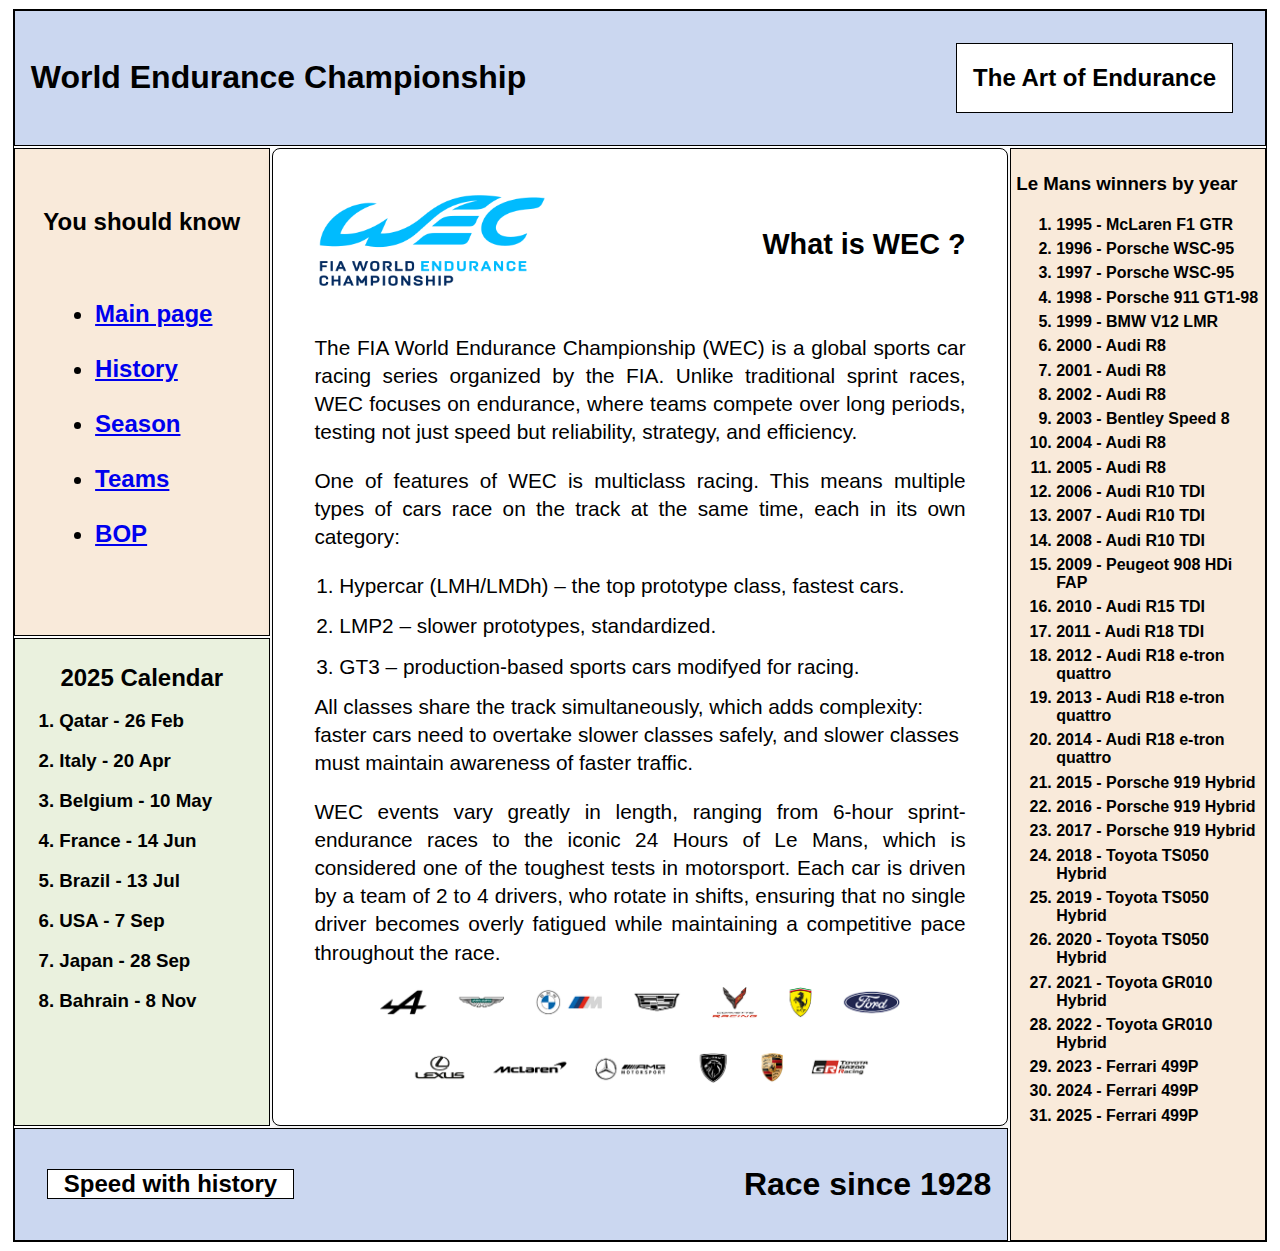
<file: index.html>
<!DOCTYPE html>
<html lang="uk">
<head>
    <meta charset="UTF-8">
    <meta name="viewport" content="width=device-width, initial-scale=1.0">
    <title>WEC</title>
    <link rel="stylesheet" href="styles.css">
</head>
<body>
    <div id="page">
        <div class="blue content_div" id="block1">
            <h1>World Endurance Championship</h1>
            <div id="x">
            	<h2>The Art of Endurance</h2>
        	</div>
        </div>

        <div class="orange content_div" id="block2">
            <h2>You should know</h2>
            <h2>
            	<ul>
                	<li><a href="index.html">Main page</a></li>
                	<li><a href="history.html">History</a></li>
                	<li><a href="season.html">Season</a></li>
                	<li><a href="teams.html">Teams</a></li>
                	<li><a href="bop.html">BOP</a></li>
            	</ul>
        	</h2>
        </div>

        <div class="white content_div" id="block3">
        	<div id="block3-header">
        		<a href="https://www.fiawec.com/en/"><img src="images1/logo.png" id="logo"></a>
      			<h1 id="block3-title">What is WEC ?</h1>
      		</div>
            <p>The FIA World Endurance Championship (WEC) is a global sports car racing series organized by the FIA. Unlike traditional sprint races, WEC focuses on endurance, where teams compete over long periods, testing not just speed but reliability, strategy, and efficiency.</p>
            <p>One of features of WEC is multiclass racing. This means multiple types of cars race on the track at the same time, each in its own category:
            	<ol>
            		<li>Hypercar (LMH/LMDh) – the top prototype class, fastest cars.</li>
            		<li>LMP2 – slower prototypes, standardized.</li>
            		<li>GT3 – production-based sports cars modifyed for racing.</li>
            	</ol>
            	All classes share the track simultaneously, which adds complexity: faster cars need to overtake slower classes safely, and slower classes must maintain awareness of faster traffic.
            </p>
            <p>WEC events vary greatly in length, ranging from 6-hour sprint-endurance races to the iconic 24 Hours of Le Mans, which is considered one of the toughest tests in motorsport. Each car is driven by a team of 2 to 4 drivers, who rotate in shifts, ensuring that no single driver becomes overly fatigued while maintaining a competitive pace throughout the race.</p>
            <img src="images1/manufactures.png" id="manufactures" usemap="#manufactures">
        </div>

        <div class="green content_div" id="block5">
            <h2>2025 Calendar</h2>
            <h3>
            	<ol>
                	<li>Qatar - 26 Feb</li>
                	<li>Italy - 20 Apr</li>
                	<li>Belgium - 10 May</li>
                	<li>France - 14 Jun</li>
                	<li>Brazil - 13 Jul</li>
                	<li>USA - 7 Sep</li>
                	<li>Japan - 28 Sep</li>
                	<li>Bahrain - 8 Nov</li>
            	</ol>
        	</h3>
        </div>

        <div class="orange content_div" id="block4">
            <h3>Le Mans winners by year</h3>
            <h4>
            	<ol>
    				<li>1995 - McLaren F1 GTR</li>
    				<li>1996 - Porsche WSC-95</li>
    				<li>1997 - Porsche WSC-95</li>
    				<li>1998 - Porsche 911 GT1-98</li>
    				<li>1999 - BMW V12 LMR</li>
    				<li>2000 - Audi R8</li>
    				<li>2001 - Audi R8</li>
    				<li>2002 - Audi R8</li>
    				<li>2003 - Bentley Speed 8</li>
    				<li>2004 - Audi R8</li>
    				<li>2005 - Audi R8</li>
    				<li>2006 - Audi R10 TDI</li>
    				<li>2007 - Audi R10 TDI</li>
    				<li>2008 - Audi R10 TDI</li>
    				<li>2009 - Peugeot 908 HDi FAP</li>
    				<li>2010 - Audi R15 TDI</li>
    				<li>2011 - Audi R18 TDI</li>
    				<li>2012 - Audi R18 e-tron quattro</li>
    				<li>2013 - Audi R18 e-tron quattro</li>
    				<li>2014 - Audi R18 e-tron quattro</li>
    				<li>2015 - Porsche 919 Hybrid</li>
    				<li>2016 - Porsche 919 Hybrid</li>
    				<li>2017 - Porsche 919 Hybrid</li>
    				<li>2018 - Toyota TS050 Hybrid</li>
    				<li>2019 - Toyota TS050 Hybrid</li>
    				<li>2020 - Toyota TS050 Hybrid</li>
    				<li>2021 - Toyota GR010 Hybrid</li>
    				<li>2022 - Toyota GR010 Hybrid</li>
    				<li>2023 - Ferrari 499P</li>
    				<li>2024 - Ferrari 499P</li>
    				<li>2025 - Ferrari 499P</li>
            	</ol>
        	</h4>
        </div>

        <div class="blue content_div" id="block6">
        	<div id="y">
            	<h2>Speed with history</h2>
        	</div>
            <h1>Race since 1928</h1>
        </div>
    </div>

    <map name="manufactures">
    	<area shape="rect" coords="0,0,120,80" href="https://www.alpinecars.fr/championnat-wec.html">
    	<area shape="rect" coords="120,0,260,80" href="https://www.astonmartin.com/en">
    	<area shape="rect" coords="290,0,450,80" href="https://www.bmw-m.com/en/fastlane/motorsport/racing-series/fia-wec.html">
    	<area shape="rect" coords="470,0,600,80" href="https://www.cadillac.com/performance/racing">
    	<area shape="rect" coords="630,0,750,80" href="https://corvetteracing.com/">
    	<area shape="rect" coords="775,0,855,80" href="https://www.ferrari.com/en-EN/competizioni-gt/fia-wec-world-endurance-championship">
    	<area shape="rect" coords="880,0,1100,80" href="https://performance.ford.com/motorsport/road-racing">
    	<area shape="rect" coords="50,100,190,190" href="https://discoverlexus.com/stories/lexus-motorsport/world-endurance-championship">
    	<area shape="rect" coords="210,100,370,190" href="https://www.mclaren.com/racing/">
    	<area shape="rect" coords="400,100,560,190" href="https://www.mercedes-amg.com/en/gt-racing">
    	<area shape="rect" coords="610,100,680,190" href="https://peugeot-sport.com/endurance/">
    	<area shape="rect" coords="720,100,790,190" href="https://racing.porsche.com/series/wec">
    	<area shape="rect" coords="820,100,970,190" href="https://toyotagazooracing.com/wec/">
    </map>
</body>
</html>
</file>
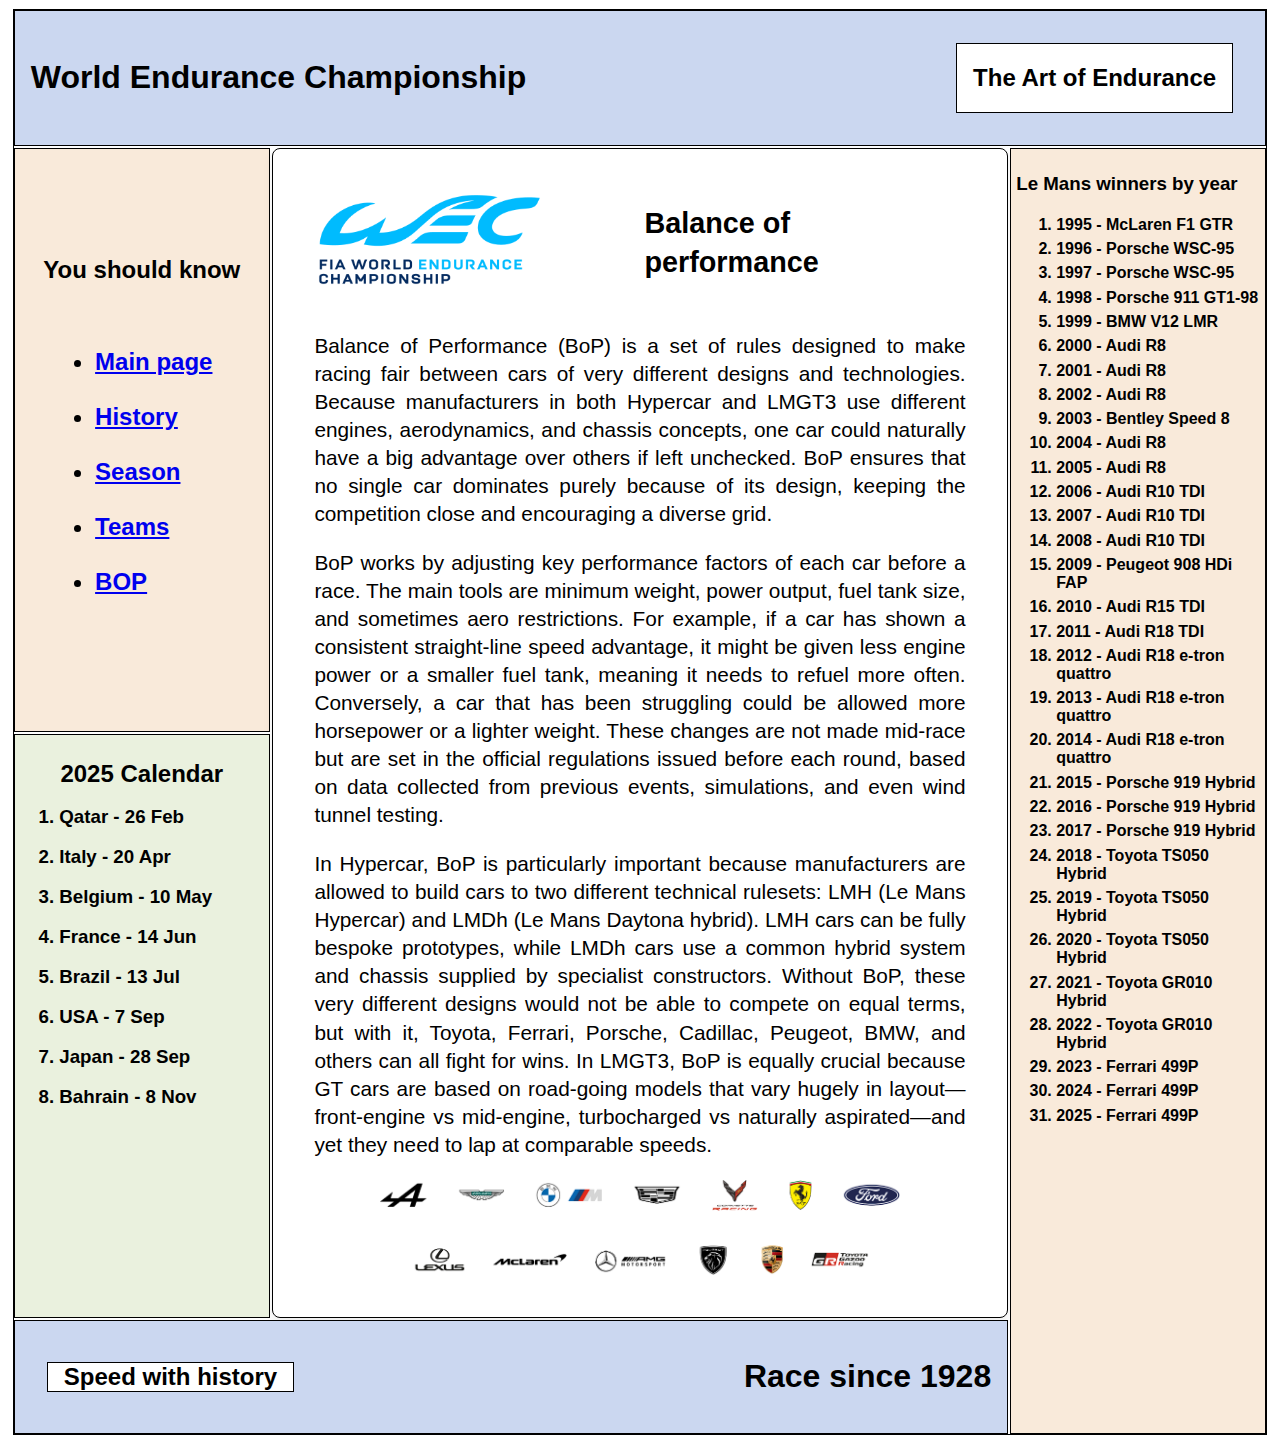
<file: bop.html>
<!DOCTYPE html>
<html lang="uk">
<head>
    <meta charset="UTF-8">
    <meta name="viewport" content="width=device-width, initial-scale=1.0">
    <title>WEC</title>
    <link rel="stylesheet" href="styles.css">
</head>
<body>
    <div id="page">
        <div class="blue content_div" id="block1">
            <h1>World Endurance Championship</h1>
            <div id="x">
                <h2>The Art of Endurance</h2>
            </div>
        </div>

        <div class="orange content_div" id="block2">
            <h2>You should know</h2>
            <h2>
                <ul>
                    <li><a href="index.html">Main page</a></li>
                    <li><a href="history.html">History</a></li>
                    <li><a href="season.html">Season</a></li>
                    <li><a href="teams.html">Teams</a></li>
                    <li><a href="bop.html">BOP</a></li>
                </ul>
            </h2>
        </div>

        <div class="white content_div" id="block3">
            <div id="block3-header">
                <a href="https://www.fiawec.com/en/"><img src="images1/logo.png" id="logo"></a>
                <h1 id="block3-title">Balance of performance</h1>
            </div>
            <p>
                Balance of Performance (BoP) is a set of rules designed to make racing fair between cars of very different designs and technologies. Because manufacturers in both Hypercar and LMGT3 use different engines, aerodynamics, and chassis concepts, one car could naturally have a big advantage over others if left unchecked. BoP ensures that no single car dominates purely because of its design, keeping the competition close and encouraging a diverse grid.
            </p>
            <p>
                BoP works by adjusting key performance factors of each car before a race. The main tools are minimum weight, power output, fuel tank size, and sometimes aero restrictions. For example, if a car has shown a consistent straight-line speed advantage, it might be given less engine power or a smaller fuel tank, meaning it needs to refuel more often. Conversely, a car that has been struggling could be allowed more horsepower or a lighter weight. These changes are not made mid-race but are set in the official regulations issued before each round, based on data collected from previous events, simulations, and even wind tunnel testing.
            </p>
            <p>
                In Hypercar, BoP is particularly important because manufacturers are allowed to build cars to two different technical rulesets: LMH (Le Mans Hypercar) and LMDh (Le Mans Daytona hybrid). LMH cars can be fully bespoke prototypes, while LMDh cars use a common hybrid system and chassis supplied by specialist constructors. Without BoP, these very different designs would not be able to compete on equal terms, but with it, Toyota, Ferrari, Porsche, Cadillac, Peugeot, BMW, and others can all fight for wins. In LMGT3, BoP is equally crucial because GT cars are based on road-going models that vary hugely in layout—front-engine vs mid-engine, turbocharged vs naturally aspirated—and yet they need to lap at comparable speeds.
            </p>
            <img src="images1/manufactures.png" id="manufactures" usemap="#manufactures">
        </div>

        <div class="green content_div" id="block5">
            <h2>2025 Calendar</h2>
            <h3>
                <ol>
                    <li>Qatar - 26 Feb</li>
                    <li>Italy - 20 Apr</li>
                    <li>Belgium - 10 May</li>
                    <li>France - 14 Jun</li>
                    <li>Brazil - 13 Jul</li>
                    <li>USA - 7 Sep</li>
                    <li>Japan - 28 Sep</li>
                    <li>Bahrain - 8 Nov</li>
                </ol>
            </h3>
        </div>

        <div class="orange content_div" id="block4">
            <h3>Le Mans winners by year</h3>
            <h4>
                <ol>
                    <li>1995 - McLaren F1 GTR</li>
                    <li>1996 - Porsche WSC-95</li>
                    <li>1997 - Porsche WSC-95</li>
                    <li>1998 - Porsche 911 GT1-98</li>
                    <li>1999 - BMW V12 LMR</li>
                    <li>2000 - Audi R8</li>
                    <li>2001 - Audi R8</li>
                    <li>2002 - Audi R8</li>
                    <li>2003 - Bentley Speed 8</li>
                    <li>2004 - Audi R8</li>
                    <li>2005 - Audi R8</li>
                    <li>2006 - Audi R10 TDI</li>
                    <li>2007 - Audi R10 TDI</li>
                    <li>2008 - Audi R10 TDI</li>
                    <li>2009 - Peugeot 908 HDi FAP</li>
                    <li>2010 - Audi R15 TDI</li>
                    <li>2011 - Audi R18 TDI</li>
                    <li>2012 - Audi R18 e-tron quattro</li>
                    <li>2013 - Audi R18 e-tron quattro</li>
                    <li>2014 - Audi R18 e-tron quattro</li>
                    <li>2015 - Porsche 919 Hybrid</li>
                    <li>2016 - Porsche 919 Hybrid</li>
                    <li>2017 - Porsche 919 Hybrid</li>
                    <li>2018 - Toyota TS050 Hybrid</li>
                    <li>2019 - Toyota TS050 Hybrid</li>
                    <li>2020 - Toyota TS050 Hybrid</li>
                    <li>2021 - Toyota GR010 Hybrid</li>
                    <li>2022 - Toyota GR010 Hybrid</li>
                    <li>2023 - Ferrari 499P</li>
                    <li>2024 - Ferrari 499P</li>
                    <li>2025 - Ferrari 499P</li>
                </ol>
            </h4>
        </div>

        <div class="blue content_div" id="block6">
            <div id="y">
                <h2>Speed with history</h2>
            </div>
            <h1>Race since 1928</h1>
        </div>
    </div>

    <map name="manufactures">
        <area shape="rect" coords="0,0,120,80" href="https://www.alpinecars.fr/championnat-wec.html">
        <area shape="rect" coords="120,0,260,80" href="https://www.astonmartin.com/en">
        <area shape="rect" coords="290,0,450,80" href="https://www.bmw-m.com/en/fastlane/motorsport/racing-series/fia-wec.html">
        <area shape="rect" coords="470,0,600,80" href="https://www.cadillac.com/performance/racing">
        <area shape="rect" coords="630,0,750,80" href="https://corvetteracing.com/">
        <area shape="rect" coords="775,0,855,80" href="https://www.ferrari.com/en-EN/competizioni-gt/fia-wec-world-endurance-championship">
        <area shape="rect" coords="880,0,1100,80" href="https://performance.ford.com/motorsport/road-racing">
        <area shape="rect" coords="50,100,190,190" href="https://discoverlexus.com/stories/lexus-motorsport/world-endurance-championship">
        <area shape="rect" coords="210,100,370,190" href="https://www.mclaren.com/racing/">
        <area shape="rect" coords="400,100,560,190" href="https://www.mercedes-amg.com/en/gt-racing">
        <area shape="rect" coords="610,100,680,190" href="https://peugeot-sport.com/endurance/">
        <area shape="rect" coords="720,100,790,190" href="https://racing.porsche.com/series/wec">
        <area shape="rect" coords="820,100,970,190" href="https://toyotagazooracing.com/wec/">
    </map>
</body>
</html>
</file>
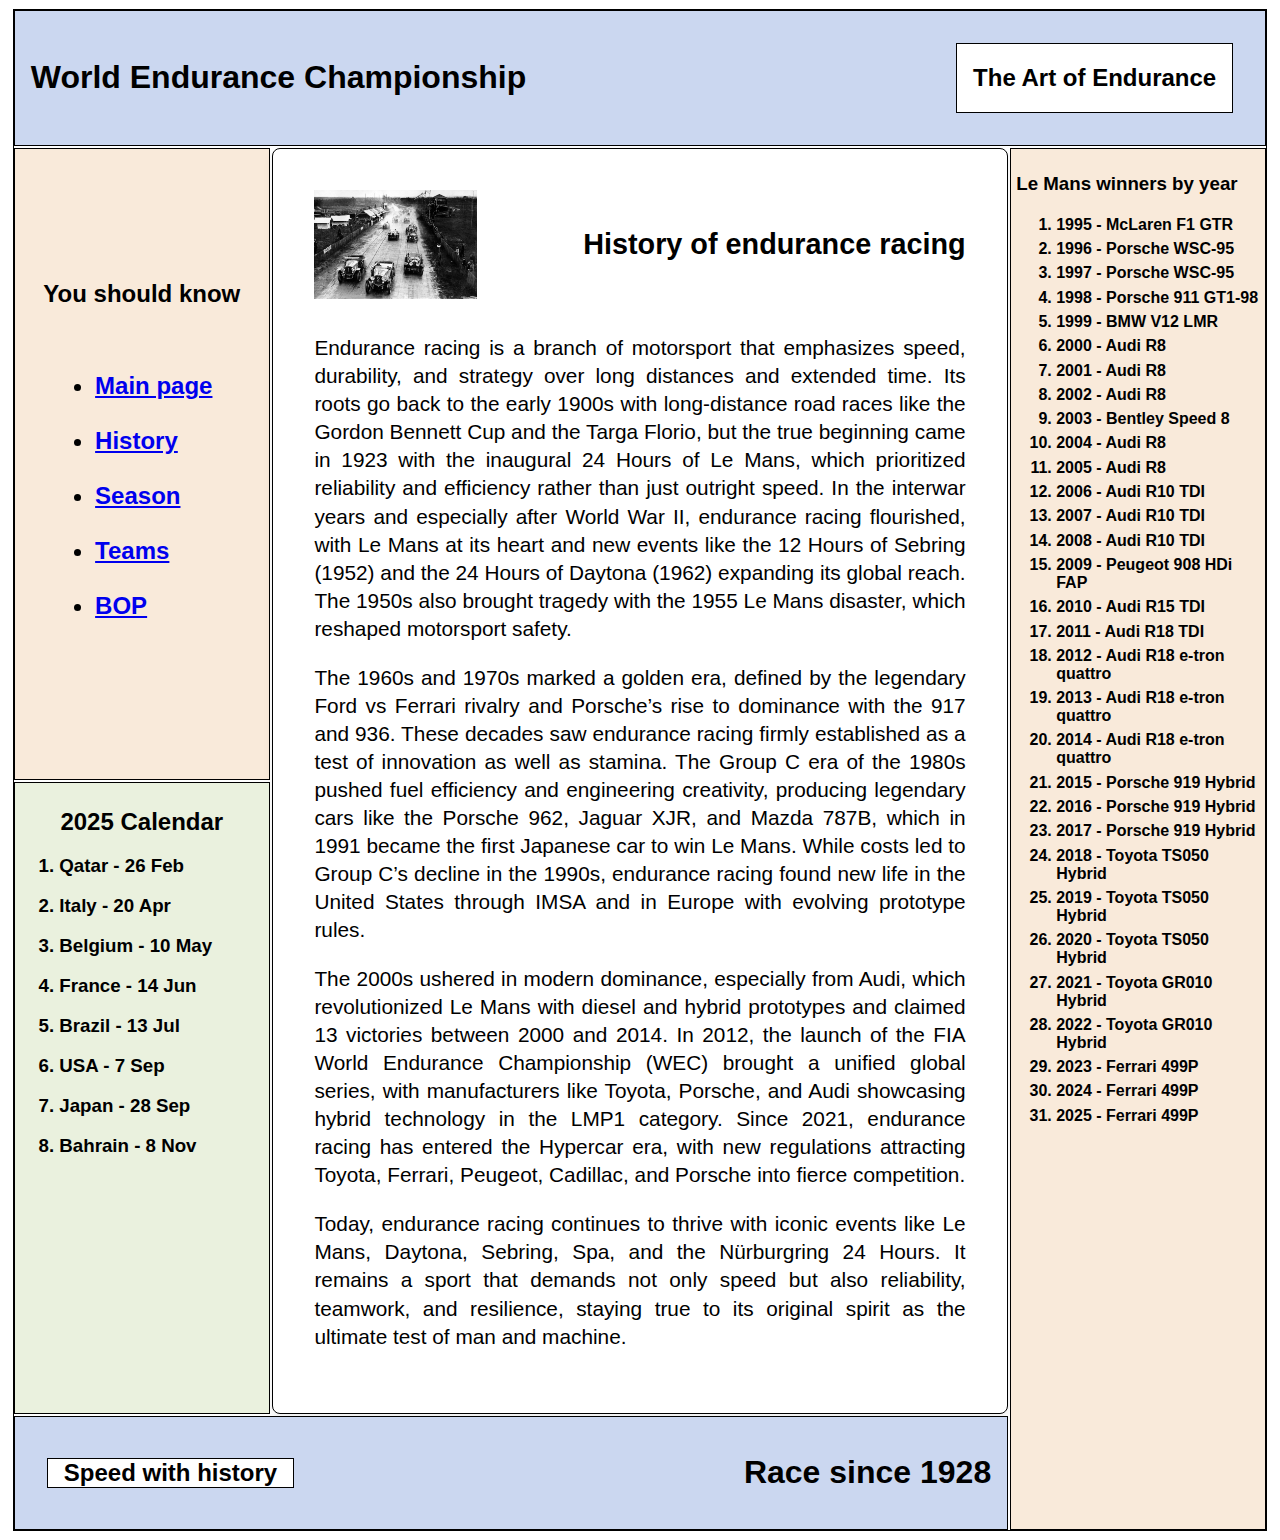
<file: history.html>
<!DOCTYPE html>
<html lang="uk">
<head>
    <meta charset="UTF-8">
    <meta name="viewport" content="width=device-width, initial-scale=1.0">
    <title>WEC</title>
    <link rel="stylesheet" href="styles.css">
</head>
<body>
    <div id="page">
        <div class="blue content_div" id="block1">
            <h1>World Endurance Championship</h1>
            <div id="x">
                <h2>The Art of Endurance</h2>
            </div>
        </div>

        <div class="orange content_div" id="block2">
            <h2>You should know</h2>
            <h2>
                <ul>
                    <li><a href="index.html">Main page</a></li>
                    <li><a href="history.html">History</a></li>
                    <li><a href="season.html">Season</a></li>
                    <li><a href="teams.html">Teams</a></li>
                    <li><a href="bop.html">BOP</a></li>
                </ul>
            </h2>
        </div>

        <div class="white content_div" id="block3">
            <div id="block3-header">
                <img src="images1/history.jpg" id="history">
                <h1 id="block3-title">History of endurance racing</h1>
            </div>
            <p>
                Endurance racing is a branch of motorsport that emphasizes speed, durability, and strategy over long distances and extended time. Its roots go back to the early 1900s with long-distance road races like the Gordon Bennett Cup and the Targa Florio, but the true beginning came in 1923 with the inaugural 24 Hours of Le Mans, which prioritized reliability and efficiency rather than just outright speed. In the interwar years and especially after World War II, endurance racing flourished, with Le Mans at its heart and new events like the 12 Hours of Sebring (1952) and the 24 Hours of Daytona (1962) expanding its global reach. The 1950s also brought tragedy with the 1955 Le Mans disaster, which reshaped motorsport safety.
            </p>
            <p>
                The 1960s and 1970s marked a golden era, defined by the legendary Ford vs Ferrari rivalry and Porsche’s rise to dominance with the 917 and 936. These decades saw endurance racing firmly established as a test of innovation as well as stamina. The Group C era of the 1980s pushed fuel efficiency and engineering creativity, producing legendary cars like the Porsche 962, Jaguar XJR, and Mazda 787B, which in 1991 became the first Japanese car to win Le Mans. While costs led to Group C’s decline in the 1990s, endurance racing found new life in the United States through IMSA and in Europe with evolving prototype rules.
            </p>
            <p>
                The 2000s ushered in modern dominance, especially from Audi, which revolutionized Le Mans with diesel and hybrid prototypes and claimed 13 victories between 2000 and 2014. In 2012, the launch of the FIA World Endurance Championship (WEC) brought a unified global series, with manufacturers like Toyota, Porsche, and Audi showcasing hybrid technology in the LMP1 category. Since 2021, endurance racing has entered the Hypercar era, with new regulations attracting Toyota, Ferrari, Peugeot, Cadillac, and Porsche into fierce competition.
            </p>
            <p>
                Today, endurance racing continues to thrive with iconic events like Le Mans, Daytona, Sebring, Spa, and the Nürburgring 24 Hours. It remains a sport that demands not only speed but also reliability, teamwork, and resilience, staying true to its original spirit as the ultimate test of man and machine.
            </p>
        </div>

        <div class="green content_div" id="block5">
            <h2>2025 Calendar</h2>
            <h3>
                <ol>
                    <li>Qatar - 26 Feb</li>
                    <li>Italy - 20 Apr</li>
                    <li>Belgium - 10 May</li>
                    <li>France - 14 Jun</li>
                    <li>Brazil - 13 Jul</li>
                    <li>USA - 7 Sep</li>
                    <li>Japan - 28 Sep</li>
                    <li>Bahrain - 8 Nov</li>
                </ol>
            </h3>
        </div>

        <div class="orange content_div" id="block4">
            <h3>Le Mans winners by year</h3>
            <h4>
                <ol>
                    <li>1995 - McLaren F1 GTR</li>
                    <li>1996 - Porsche WSC-95</li>
                    <li>1997 - Porsche WSC-95</li>
                    <li>1998 - Porsche 911 GT1-98</li>
                    <li>1999 - BMW V12 LMR</li>
                    <li>2000 - Audi R8</li>
                    <li>2001 - Audi R8</li>
                    <li>2002 - Audi R8</li>
                    <li>2003 - Bentley Speed 8</li>
                    <li>2004 - Audi R8</li>
                    <li>2005 - Audi R8</li>
                    <li>2006 - Audi R10 TDI</li>
                    <li>2007 - Audi R10 TDI</li>
                    <li>2008 - Audi R10 TDI</li>
                    <li>2009 - Peugeot 908 HDi FAP</li>
                    <li>2010 - Audi R15 TDI</li>
                    <li>2011 - Audi R18 TDI</li>
                    <li>2012 - Audi R18 e-tron quattro</li>
                    <li>2013 - Audi R18 e-tron quattro</li>
                    <li>2014 - Audi R18 e-tron quattro</li>
                    <li>2015 - Porsche 919 Hybrid</li>
                    <li>2016 - Porsche 919 Hybrid</li>
                    <li>2017 - Porsche 919 Hybrid</li>
                    <li>2018 - Toyota TS050 Hybrid</li>
                    <li>2019 - Toyota TS050 Hybrid</li>
                    <li>2020 - Toyota TS050 Hybrid</li>
                    <li>2021 - Toyota GR010 Hybrid</li>
                    <li>2022 - Toyota GR010 Hybrid</li>
                    <li>2023 - Ferrari 499P</li>
                    <li>2024 - Ferrari 499P</li>
                    <li>2025 - Ferrari 499P</li>
                </ol>
            </h4>
        </div>

        <div class="blue content_div" id="block6">
            <div id="y">
                <h2>Speed with history</h2>
            </div>
            <h1>Race since 1928</h1>
        </div>
    </div>

    <map name="manufactures">
        <area shape="rect" coords="0,0,120,80" href="https://www.alpinecars.fr/championnat-wec.html">
        <area shape="rect" coords="120,0,260,80" href="https://www.astonmartin.com/en">
        <area shape="rect" coords="290,0,450,80" href="https://www.bmw-m.com/en/fastlane/motorsport/racing-series/fia-wec.html">
        <area shape="rect" coords="470,0,600,80" href="https://www.cadillac.com/performance/racing">
        <area shape="rect" coords="630,0,750,80" href="https://corvetteracing.com/">
        <area shape="rect" coords="775,0,855,80" href="https://www.ferrari.com/en-EN/competizioni-gt/fia-wec-world-endurance-championship">
        <area shape="rect" coords="880,0,1100,80" href="https://performance.ford.com/motorsport/road-racing">
        <area shape="rect" coords="50,100,190,190" href="https://discoverlexus.com/stories/lexus-motorsport/world-endurance-championship">
        <area shape="rect" coords="210,100,370,190" href="https://www.mclaren.com/racing/">
        <area shape="rect" coords="400,100,560,190" href="https://www.mercedes-amg.com/en/gt-racing">
        <area shape="rect" coords="610,100,680,190" href="https://peugeot-sport.com/endurance/">
        <area shape="rect" coords="720,100,790,190" href="https://racing.porsche.com/series/wec">
        <area shape="rect" coords="820,100,970,190" href="https://toyotagazooracing.com/wec/">
    </map>
</body>
</html>
</file>
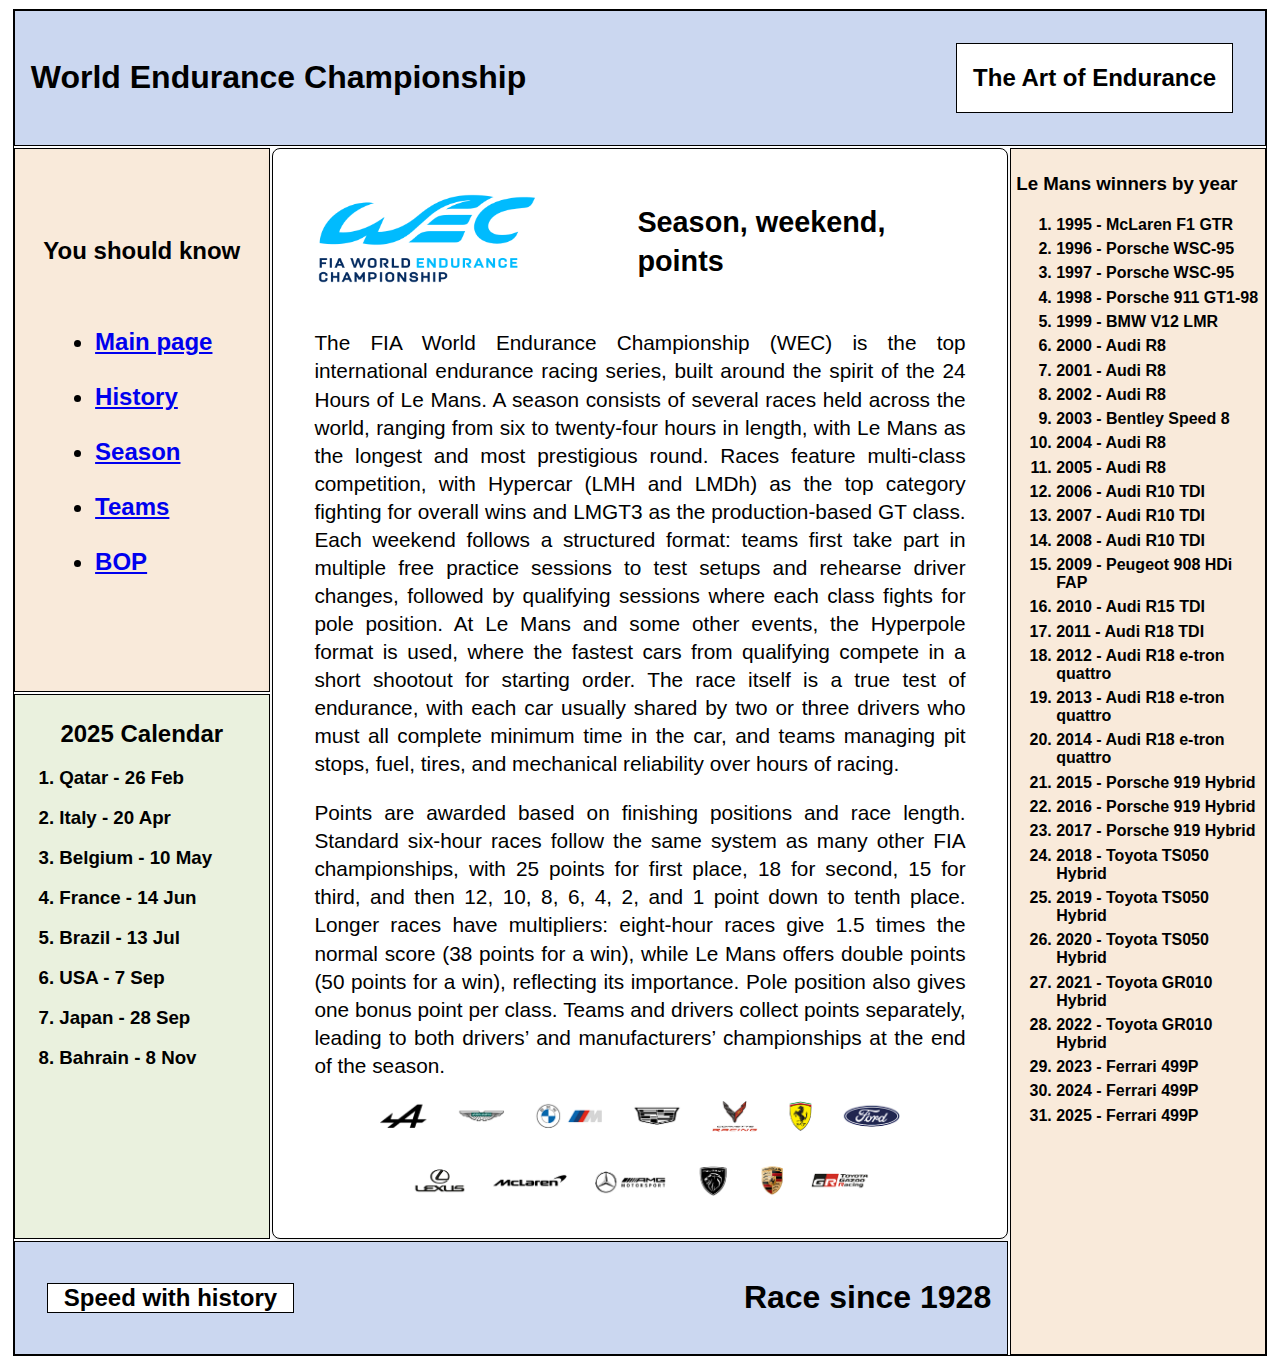
<file: season.html>
<!DOCTYPE html>
<html lang="uk">
<head>
    <meta charset="UTF-8">
    <meta name="viewport" content="width=device-width, initial-scale=1.0">
    <title>WEC</title>
    <link rel="stylesheet" href="styles.css">
</head>
<body>
    <div id="page">
        <div class="blue content_div" id="block1">
            <h1>World Endurance Championship</h1>
            <div id="x">
                <h2>The Art of Endurance</h2>
            </div>
        </div>

        <div class="orange content_div" id="block2">
            <h2>You should know</h2>
            <h2>
                <ul>
                    <li><a href="index.html">Main page</a></li>
                    <li><a href="history.html">History</a></li>
                    <li><a href="season.html">Season</a></li>
                    <li><a href="teams.html">Teams</a></li>
                    <li><a href="bop.html">BOP</a></li>
                </ul>
            </h2>
        </div>

        <div class="white content_div" id="block3">
            <div id="block3-header">
                <a href="https://www.fiawec.com/en/"><img src="images1/logo.png" id="logo"></a>
                <h1 id="block3-title">Season, weekend, points</h1>
            </div>
            <p>
                The FIA World Endurance Championship (WEC) is the top international endurance racing series, built around the spirit of the 24 Hours of Le Mans. A season consists of several races held across the world, ranging from six to twenty-four hours in length, with Le Mans as the longest and most prestigious round. Races feature multi-class competition, with Hypercar (LMH and LMDh) as the top category fighting for overall wins and LMGT3 as the production-based GT class. Each weekend follows a structured format: teams first take part in multiple free practice sessions to test setups and rehearse driver changes, followed by qualifying sessions where each class fights for pole position. At Le Mans and some other events, the Hyperpole format is used, where the fastest cars from qualifying compete in a short shootout for starting order. The race itself is a true test of endurance, with each car usually shared by two or three drivers who must all complete minimum time in the car, and teams managing pit stops, fuel, tires, and mechanical reliability over hours of racing.
            </p>
            <p>
                Points are awarded based on finishing positions and race length. Standard six-hour races follow the same system as many other FIA championships, with 25 points for first place, 18 for second, 15 for third, and then 12, 10, 8, 6, 4, 2, and 1 point down to tenth place. Longer races have multipliers: eight-hour races give 1.5 times the normal score (38 points for a win), while Le Mans offers double points (50 points for a win), reflecting its importance. Pole position also gives one bonus point per class. Teams and drivers collect points separately, leading to both drivers’ and manufacturers’ championships at the end of the season.
            </p>
            <img src="images1/manufactures.png" id="manufactures" usemap="#manufactures">
        </div>

        <div class="green content_div" id="block5">
            <h2>2025 Calendar</h2>
            <h3>
                <ol>
                    <li>Qatar - 26 Feb</li>
                    <li>Italy - 20 Apr</li>
                    <li>Belgium - 10 May</li>
                    <li>France - 14 Jun</li>
                    <li>Brazil - 13 Jul</li>
                    <li>USA - 7 Sep</li>
                    <li>Japan - 28 Sep</li>
                    <li>Bahrain - 8 Nov</li>
                </ol>
            </h3>
        </div>

        <div class="orange content_div" id="block4">
            <h3>Le Mans winners by year</h3>
            <h4>
                <ol>
                    <li>1995 - McLaren F1 GTR</li>
                    <li>1996 - Porsche WSC-95</li>
                    <li>1997 - Porsche WSC-95</li>
                    <li>1998 - Porsche 911 GT1-98</li>
                    <li>1999 - BMW V12 LMR</li>
                    <li>2000 - Audi R8</li>
                    <li>2001 - Audi R8</li>
                    <li>2002 - Audi R8</li>
                    <li>2003 - Bentley Speed 8</li>
                    <li>2004 - Audi R8</li>
                    <li>2005 - Audi R8</li>
                    <li>2006 - Audi R10 TDI</li>
                    <li>2007 - Audi R10 TDI</li>
                    <li>2008 - Audi R10 TDI</li>
                    <li>2009 - Peugeot 908 HDi FAP</li>
                    <li>2010 - Audi R15 TDI</li>
                    <li>2011 - Audi R18 TDI</li>
                    <li>2012 - Audi R18 e-tron quattro</li>
                    <li>2013 - Audi R18 e-tron quattro</li>
                    <li>2014 - Audi R18 e-tron quattro</li>
                    <li>2015 - Porsche 919 Hybrid</li>
                    <li>2016 - Porsche 919 Hybrid</li>
                    <li>2017 - Porsche 919 Hybrid</li>
                    <li>2018 - Toyota TS050 Hybrid</li>
                    <li>2019 - Toyota TS050 Hybrid</li>
                    <li>2020 - Toyota TS050 Hybrid</li>
                    <li>2021 - Toyota GR010 Hybrid</li>
                    <li>2022 - Toyota GR010 Hybrid</li>
                    <li>2023 - Ferrari 499P</li>
                    <li>2024 - Ferrari 499P</li>
                    <li>2025 - Ferrari 499P</li>
                </ol>
            </h4>
        </div>

        <div class="blue content_div" id="block6">
            <div id="y">
                <h2>Speed with history</h2>
            </div>
            <h1>Race since 1928</h1>
        </div>
    </div>

    <map name="manufactures">
        <area shape="rect" coords="0,0,120,80" href="https://www.alpinecars.fr/championnat-wec.html">
        <area shape="rect" coords="120,0,260,80" href="https://www.astonmartin.com/en">
        <area shape="rect" coords="290,0,450,80" href="https://www.bmw-m.com/en/fastlane/motorsport/racing-series/fia-wec.html">
        <area shape="rect" coords="470,0,600,80" href="https://www.cadillac.com/performance/racing">
        <area shape="rect" coords="630,0,750,80" href="https://corvetteracing.com/">
        <area shape="rect" coords="775,0,855,80" href="https://www.ferrari.com/en-EN/competizioni-gt/fia-wec-world-endurance-championship">
        <area shape="rect" coords="880,0,1100,80" href="https://performance.ford.com/motorsport/road-racing">
        <area shape="rect" coords="50,100,190,190" href="https://discoverlexus.com/stories/lexus-motorsport/world-endurance-championship">
        <area shape="rect" coords="210,100,370,190" href="https://www.mclaren.com/racing/">
        <area shape="rect" coords="400,100,560,190" href="https://www.mercedes-amg.com/en/gt-racing">
        <area shape="rect" coords="610,100,680,190" href="https://peugeot-sport.com/endurance/">
        <area shape="rect" coords="720,100,790,190" href="https://racing.porsche.com/series/wec">
        <area shape="rect" coords="820,100,970,190" href="https://toyotagazooracing.com/wec/">
    </map>
</body>
</html>
</file>
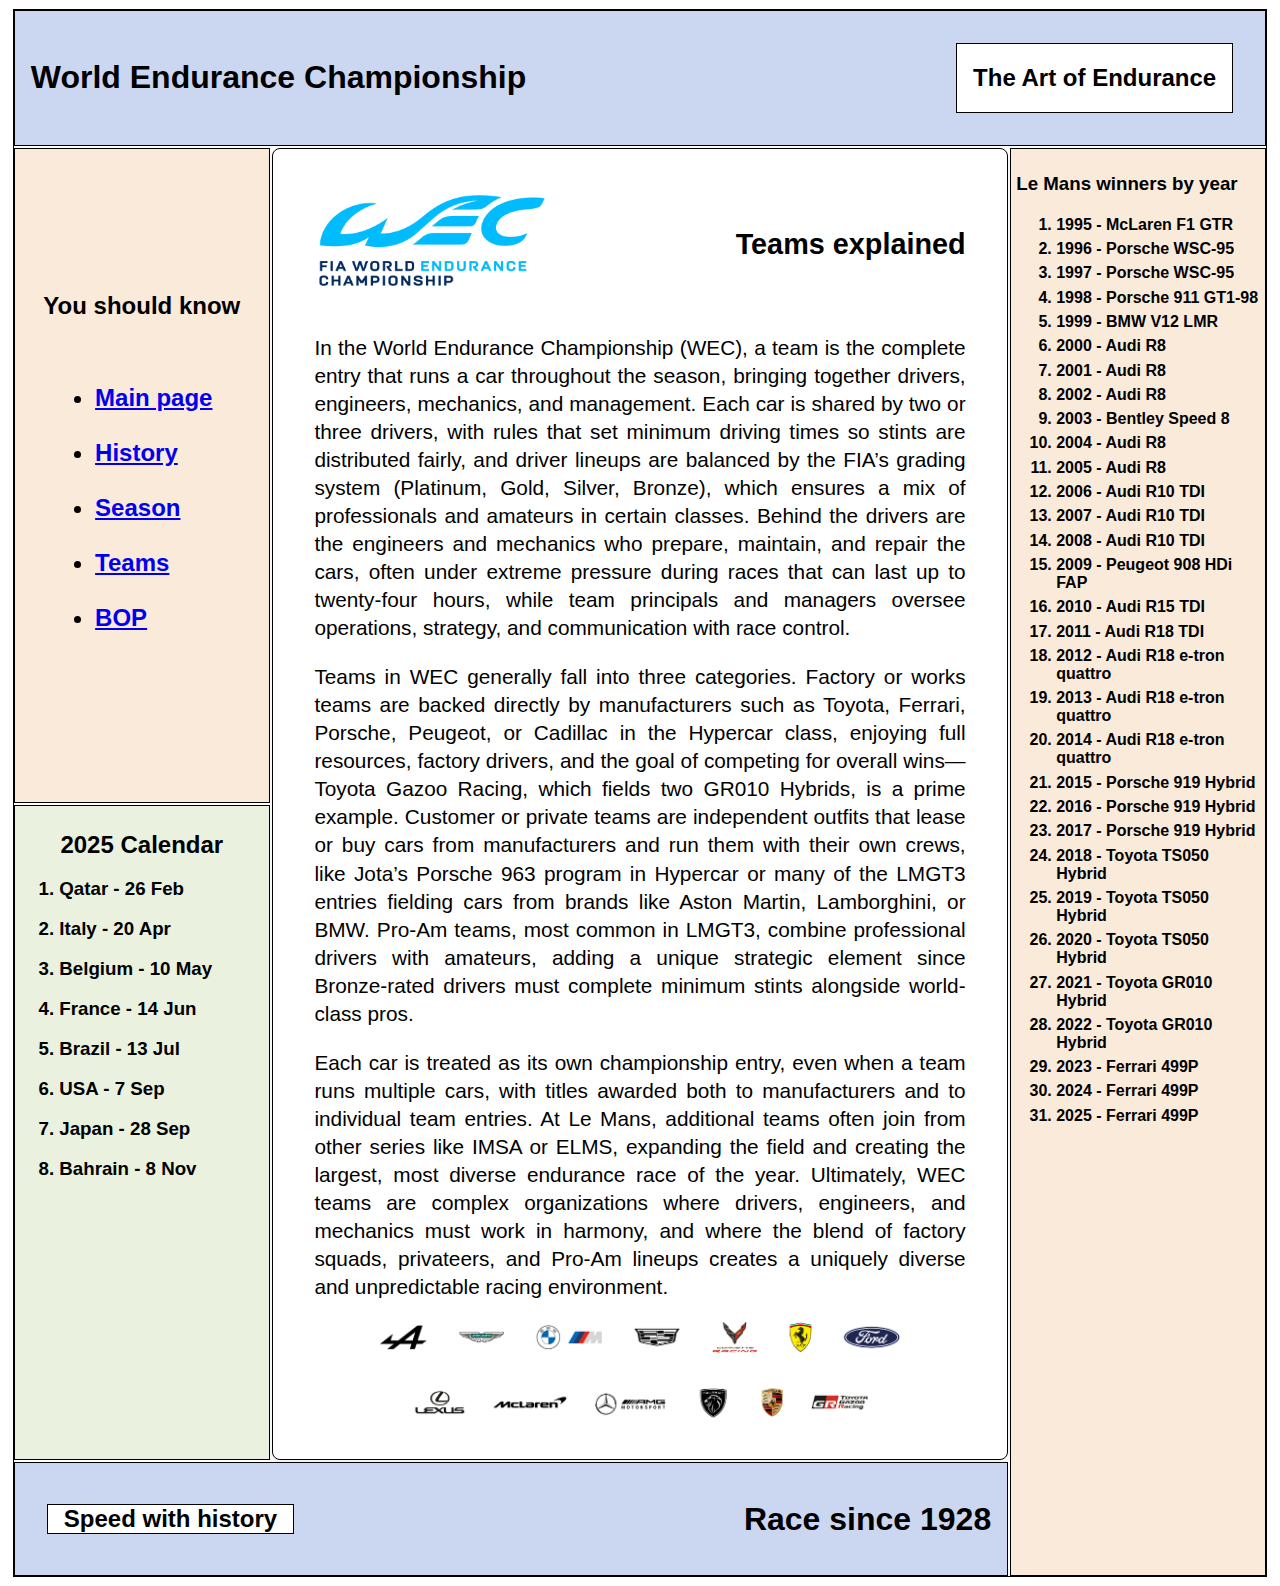
<file: teams.html>
<!DOCTYPE html>
<html lang="uk">
<head>
    <meta charset="UTF-8">
    <meta name="viewport" content="width=device-width, initial-scale=1.0">
    <title>WEC</title>
    <link rel="stylesheet" href="styles.css">
</head>
<body>
    <div id="page">
        <div class="blue content_div" id="block1">
            <h1>World Endurance Championship</h1>
            <div id="x">
                <h2>The Art of Endurance</h2>
            </div>
        </div>

        <div class="orange content_div" id="block2">
            <h2>You should know</h2>
            <h2>
                <ul>
                    <li><a href="index.html">Main page</a></li>
                    <li><a href="history.html">History</a></li>
                    <li><a href="season.html">Season</a></li>
                    <li><a href="teams.html">Teams</a></li>
                    <li><a href="bop.html">BOP</a></li>
                </ul>
            </h2>
        </div>

        <div class="white content_div" id="block3">
            <div id="block3-header">
                <a href="https://www.fiawec.com/en/"><img src="images1/logo.png" id="logo"></a>
                <h1 id="block3-title">Teams explained</h1>
            </div>
            <p>
                In the World Endurance Championship (WEC), a team is the complete entry that runs a car throughout the season, bringing together drivers, engineers, mechanics, and management. Each car is shared by two or three drivers, with rules that set minimum driving times so stints are distributed fairly, and driver lineups are balanced by the FIA’s grading system (Platinum, Gold, Silver, Bronze), which ensures a mix of professionals and amateurs in certain classes. Behind the drivers are the engineers and mechanics who prepare, maintain, and repair the cars, often under extreme pressure during races that can last up to twenty-four hours, while team principals and managers oversee operations, strategy, and communication with race control.
            </p>
            <p>
                Teams in WEC generally fall into three categories. Factory or works teams are backed directly by manufacturers such as Toyota, Ferrari, Porsche, Peugeot, or Cadillac in the Hypercar class, enjoying full resources, factory drivers, and the goal of competing for overall wins—Toyota Gazoo Racing, which fields two GR010 Hybrids, is a prime example. Customer or private teams are independent outfits that lease or buy cars from manufacturers and run them with their own crews, like Jota’s Porsche 963 program in Hypercar or many of the LMGT3 entries fielding cars from brands like Aston Martin, Lamborghini, or BMW. Pro-Am teams, most common in LMGT3, combine professional drivers with amateurs, adding a unique strategic element since Bronze-rated drivers must complete minimum stints alongside world-class pros.
            </p>
            <p>
                Each car is treated as its own championship entry, even when a team runs multiple cars, with titles awarded both to manufacturers and to individual team entries. At Le Mans, additional teams often join from other series like IMSA or ELMS, expanding the field and creating the largest, most diverse endurance race of the year. Ultimately, WEC teams are complex organizations where drivers, engineers, and mechanics must work in harmony, and where the blend of factory squads, privateers, and Pro-Am lineups creates a uniquely diverse and unpredictable racing environment.
            </p>
            <img src="images1/manufactures.png" id="manufactures" usemap="#manufactures">
        </div>

        <div class="green content_div" id="block5">
            <h2>2025 Calendar</h2>
            <h3>
                <ol>
                    <li>Qatar - 26 Feb</li>
                    <li>Italy - 20 Apr</li>
                    <li>Belgium - 10 May</li>
                    <li>France - 14 Jun</li>
                    <li>Brazil - 13 Jul</li>
                    <li>USA - 7 Sep</li>
                    <li>Japan - 28 Sep</li>
                    <li>Bahrain - 8 Nov</li>
                </ol>
            </h3>
        </div>

        <div class="orange content_div" id="block4">
            <h3>Le Mans winners by year</h3>
            <h4>
                <ol>
                    <li>1995 - McLaren F1 GTR</li>
                    <li>1996 - Porsche WSC-95</li>
                    <li>1997 - Porsche WSC-95</li>
                    <li>1998 - Porsche 911 GT1-98</li>
                    <li>1999 - BMW V12 LMR</li>
                    <li>2000 - Audi R8</li>
                    <li>2001 - Audi R8</li>
                    <li>2002 - Audi R8</li>
                    <li>2003 - Bentley Speed 8</li>
                    <li>2004 - Audi R8</li>
                    <li>2005 - Audi R8</li>
                    <li>2006 - Audi R10 TDI</li>
                    <li>2007 - Audi R10 TDI</li>
                    <li>2008 - Audi R10 TDI</li>
                    <li>2009 - Peugeot 908 HDi FAP</li>
                    <li>2010 - Audi R15 TDI</li>
                    <li>2011 - Audi R18 TDI</li>
                    <li>2012 - Audi R18 e-tron quattro</li>
                    <li>2013 - Audi R18 e-tron quattro</li>
                    <li>2014 - Audi R18 e-tron quattro</li>
                    <li>2015 - Porsche 919 Hybrid</li>
                    <li>2016 - Porsche 919 Hybrid</li>
                    <li>2017 - Porsche 919 Hybrid</li>
                    <li>2018 - Toyota TS050 Hybrid</li>
                    <li>2019 - Toyota TS050 Hybrid</li>
                    <li>2020 - Toyota TS050 Hybrid</li>
                    <li>2021 - Toyota GR010 Hybrid</li>
                    <li>2022 - Toyota GR010 Hybrid</li>
                    <li>2023 - Ferrari 499P</li>
                    <li>2024 - Ferrari 499P</li>
                    <li>2025 - Ferrari 499P</li>
                </ol>
            </h4>
        </div>

        <div class="blue content_div" id="block6">
            <div id="y">
                <h2>Speed with history</h2>
            </div>
            <h1>Race since 1928</h1>
        </div>
    </div>

    <map name="manufactures">
        <area shape="rect" coords="0,0,120,80" href="https://www.alpinecars.fr/championnat-wec.html">
        <area shape="rect" coords="120,0,260,80" href="https://www.astonmartin.com/en">
        <area shape="rect" coords="290,0,450,80" href="https://www.bmw-m.com/en/fastlane/motorsport/racing-series/fia-wec.html">
        <area shape="rect" coords="470,0,600,80" href="https://www.cadillac.com/performance/racing">
        <area shape="rect" coords="630,0,750,80" href="https://corvetteracing.com/">
        <area shape="rect" coords="775,0,855,80" href="https://www.ferrari.com/en-EN/competizioni-gt/fia-wec-world-endurance-championship">
        <area shape="rect" coords="880,0,1100,80" href="https://performance.ford.com/motorsport/road-racing">
        <area shape="rect" coords="50,100,190,190" href="https://discoverlexus.com/stories/lexus-motorsport/world-endurance-championship">
        <area shape="rect" coords="210,100,370,190" href="https://www.mclaren.com/racing/">
        <area shape="rect" coords="400,100,560,190" href="https://www.mercedes-amg.com/en/gt-racing">
        <area shape="rect" coords="610,100,680,190" href="https://peugeot-sport.com/endurance/">
        <area shape="rect" coords="720,100,790,190" href="https://racing.porsche.com/series/wec">
        <area shape="rect" coords="820,100,970,190" href="https://toyotagazooracing.com/wec/">
    </map>
</body>
</html>
</file>
<file: styles.css>
.blue { background-color: #cbd7f0; }
.orange { background-color: #f9eada; }
.green { background-color: #eaf1de; }
.white { background-color: white; }

.blue, .green, .orange, .white, body {
    border: 1px solid black;
}

.content_div { padding: 5px; }

#page {
    display: grid;
    grid-template-areas:
        "block1 block1 block1 block1"
        "block2 block3 block3 block4"
        "block5 block3 block3 block4"
        "block6 block6 block6 block4";
    grid-template-columns: 16em 1fr 1fr 16em;
    grid-template-rows: auto 1fr 1fr auto;
    gap: 2px;
    min-height: 97vh;
    min-width: 1250px;
}

#block1 { grid-area: block1; }
#block2 { grid-area: block2; }
#block3 { grid-area: block3; }
#block4 { grid-area: block4; }
#block5 { grid-area: block5; }
#block6 { grid-area: block6; justify-items: right; }

#block2 {
    display: flex;
    flex-direction: column;
    justify-content: center; 
    align-items: center;     
}

#block2 h4 {
    text-align: center;      
}

#block2 ul {
   	padding-left: 1em;       
    text-align: left;        
}

#block2 li{
	margin-bottom: 3vh;
}

#block5 h2 {
    text-align: center;      
    margin-bottom: 0.5em;
}

#block5 h4 {
   	padding-left: 1em;       
    text-align: left;        
}

#block5 ol {
   	padding-left: 1em;       
    text-align: left;        
    list-style-position: inside;
}

#block5 li{
	margin-bottom: 2vh;
}

#block4 li{
	margin-bottom: 0.7vh;
}

#block1, #block6 {
    display: flex;
    align-items: center;   
    justify-content: space-between; 
    padding: 1em; 
}

#block1 h1, #block6 h2, #block6 p {
    margin: 0; 
}

body {
    padding: 0;
    margin: 1vh 1vw;
    box-sizing: border-box;
    font-family: sans-serif;
}

.teams_image {
    width: 200px;
    display: block;
    margin: auto;
}


#x, #y {
    padding: 0 1em;
    margin: 1em;
    width: fit-content;
    align-content: center;

    background-color: white;
    border: 1px solid black;
}


#x {
	justify-self: right;
}

#y {
	justify-self: left;
}

.content_div {
    padding: 5px;
}

#block3 {
    padding: 2em;
    border-radius: 8px;
    background: #ffffff;
    box-shadow: 0 4px 10px rgba(0,0,0,0.08);
    font-size: 1.3rem;
    line-height: 1.35;
}

#block3-header {
    display: flex;
    justify-content: space-between;
    align-items: center;            
    margin-bottom: 1.7em;
}

#block3 #logo {
    height: auto;
    max-width: 70%;
}

#block3-title {
    margin: 0;
    font-size: 1.8rem;
}

#block3 p {
    margin-bottom: 1em;
    text-align: justify;
}

#block3 ol {
    padding-left: 1.2em;
    margin: 0.5em 0;
}

#block3 li {
    margin-bottom: 0.6em;
}

#block3 img#manufactures {
    display: block;
    margin: 1em auto 0 auto; 
    max-width: 80%;
    height: auto;
}

#history{
	max-width: 25%;
}
</file>
